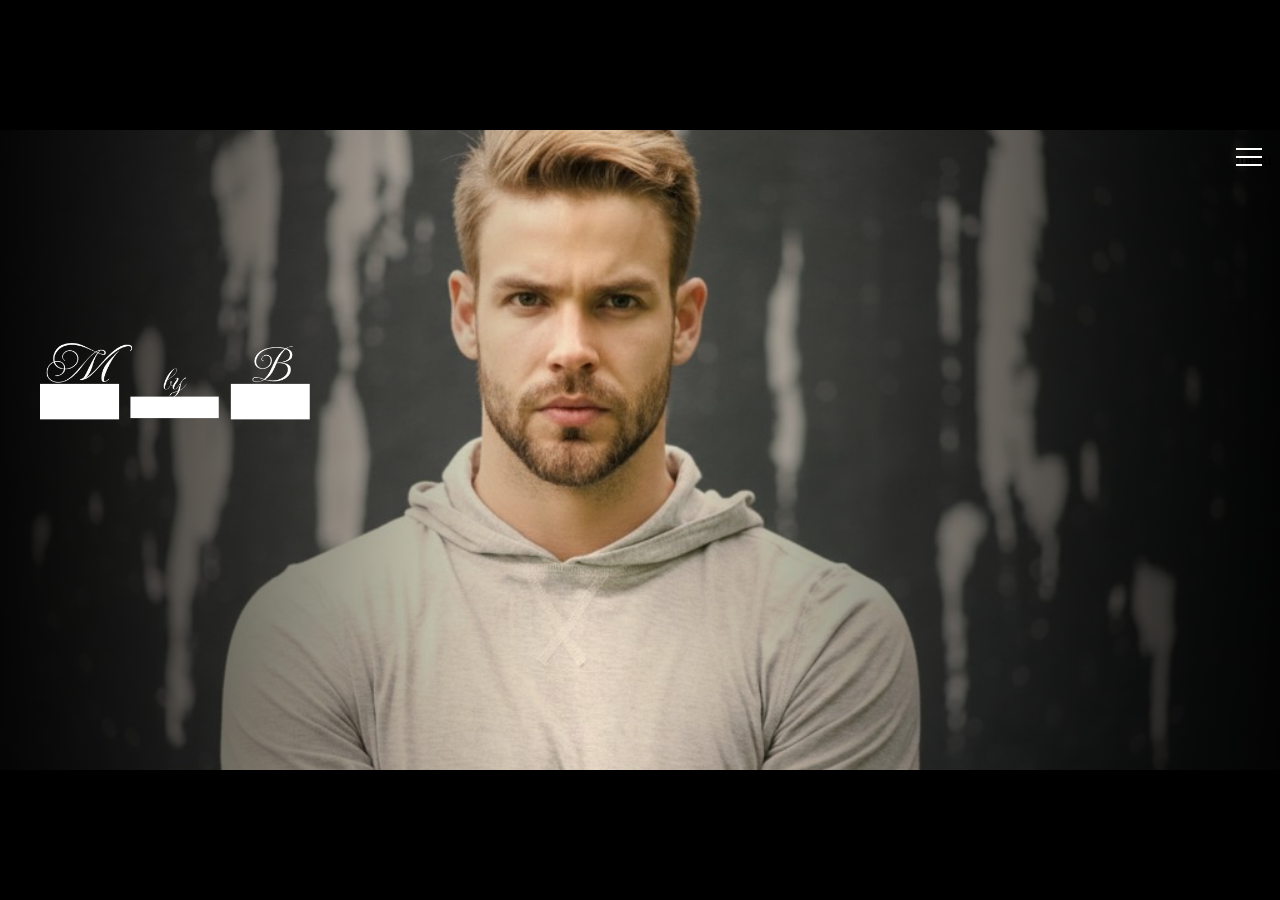
<file: index.html>
<!DOCTYPE html>
<html lang="en">
    <head>
        <meta charset="UTF-8">
        <meta name="viewport" content="width=device-width, initial-scale=1.0">
        <link href="https://cdn.jsdelivr.net/npm/bootstrap@5.3.8/dist/css/bootstrap.min.css" rel="stylesheet" integrity="sha384-sRIl4kxILFvY47J16cr9ZwB07vP4J8+LH7qKQnuqkuIAvNWLzeN8tE5YBujZqJLB" crossorigin="anonymous">
        <script src="https://cdn.jsdelivr.net/npm/bootstrap@5.3.8/dist/js/bootstrap.bundle.min.js" integrity="sha384-FKyoEForCGlyvwx9Hj09JcYn3nv7wiPVlz7YYwJrWVcXK/BmnVDxM+D2scQbITxI" crossorigin="anonymous"></script>
        <script src="script.js" defer></script>
        <link href="index.css" rel="stylesheet">
        <title>My Webpage</title>
    </head>
    <body class="page-one">
        <main class="page-one-stage">
            <div class="page-one-canvas">
                <img class="page-one-bg" src="photo1.png" alt="Background portrait">
                <div class="page-one-overlay"></div>

                <img class="page-one-logo" src="photo2.png" alt="MB by B logo">

                <button
                    class="page-one-toggle"
                    type="button"
                    data-bs-toggle="collapse"
                    data-bs-target="#pageOneMenu"
                    aria-expanded="false"
                    aria-controls="pageOneMenu"
                >
                    <span>menu</span>
                    <span></span>
                    <span></span>
                </button>

                <nav class="collapse page-one-menu" id="pageOneMenu">
                    <div class="page-one-menu-shape"></div>
                    <a class="page-one-menu-item" href="index.html"><span class="page-one-item-line"></span>Home</a>
                    <a class="page-one-menu-item" href="2.html"><span class="page-one-item-line"></span>Name</a>
                    <a class="page-one-menu-item" href="3.html"><span class="page-one-item-line"></span>Who am i</a>
                    <a class="page-one-menu-item" href="4.html"><span class="page-one-item-line"></span>About me</a>
                    <a class="page-one-menu-item" href="5.html"><span class="page-one-item-line"></span>Contacts</a>
                </nav>
            </div>
        </main>
    </body>
</html>
</file>
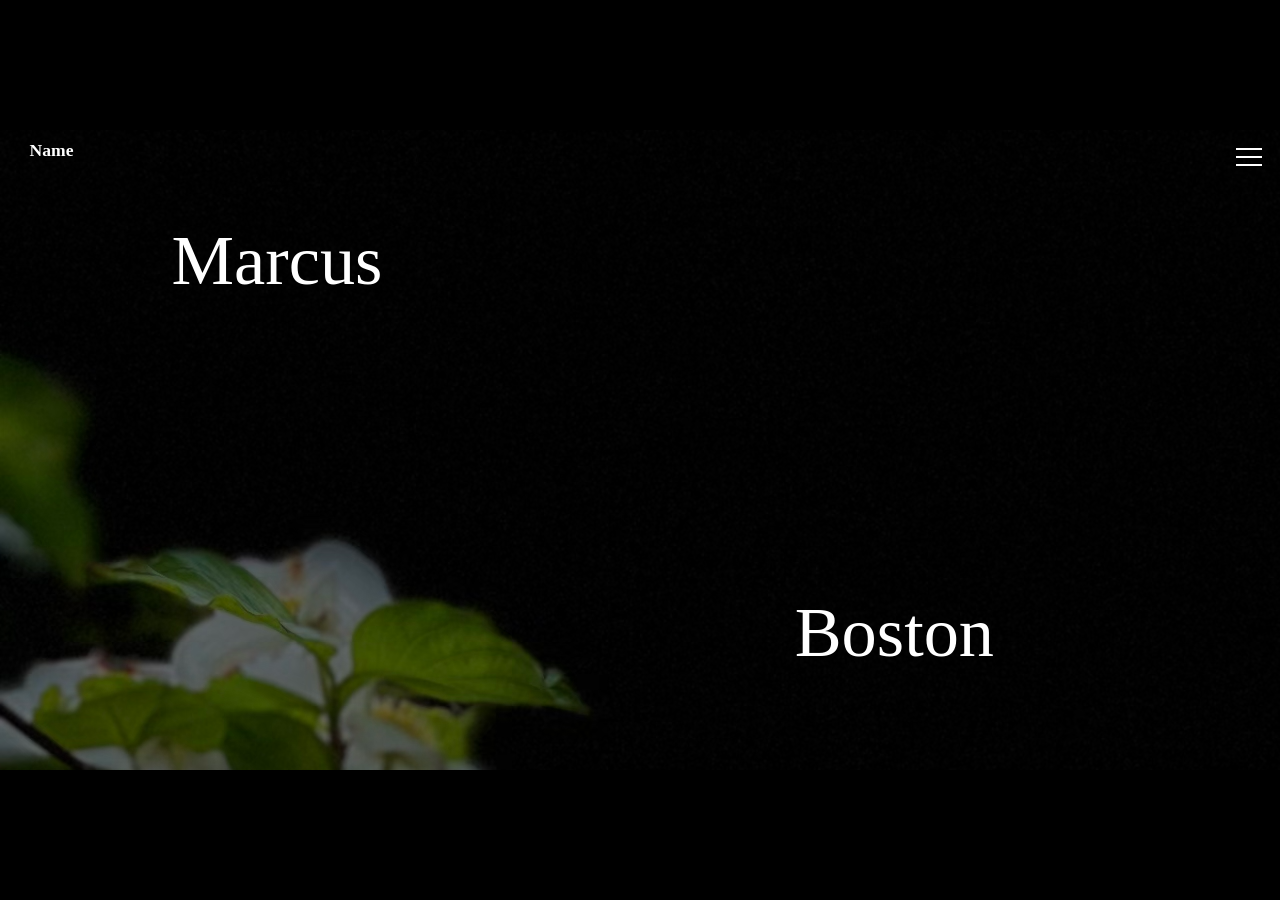
<file: 2.html>
<!DOCTYPE html>
<html lang="en">
    <head>
        <meta charset="UTF-8">
        <meta name="viewport" content="width=device-width, initial-scale=1.0">
        <link href="https://cdn.jsdelivr.net/npm/bootstrap@5.3.8/dist/css/bootstrap.min.css" rel="stylesheet" integrity="sha384-sRIl4kxILFvY47J16cr9ZwB07vP4J8+LH7qKQnuqkuIAvNWLzeN8tE5YBujZqJLB" crossorigin="anonymous">
        <script src="https://cdn.jsdelivr.net/npm/bootstrap@5.3.8/dist/js/bootstrap.bundle.min.js" integrity="sha384-FKyoEForCGlyvwx9Hj09JcYn3nv7wiPVlz7YYwJrWVcXK/BmnVDxM+D2scQbITxI" crossorigin="anonymous"></script>
        <script src="script.js" defer></script>
        <link href="page2.css" rel="stylesheet">
        <title>Page 2</title>
    </head>
    <body class="page-two">
        <div class="page-two-wrap">
            <p class="page-two-name-small">Name</p>
            <h1 class="page-two-marcus">Marcus</h1>
            <h2 class="page-two-boston">Boston</h2>
            <img class="page-one-bg" src="white_buds_on_tree.png" alt="Background portrait">
            <button
                class="page-one-toggle"
                type="button"
                data-bs-toggle="collapse"
                data-bs-target="#pageTwoMenu"
                aria-expanded="false"
                aria-controls="pageTwoMenu" 
            >
                <span>menu</span>
                <span></span>
                <span></span>
            </button>

            <nav class="collapse page-one-menu page-two-menu" id="pageTwoMenu">
                <div class="page-one-menu-shape"></div>
                <a class="page-one-menu-item" href="index.html"><span class="page-one-item-line"></span>Home</a>
                <a class="page-one-menu-item" href="2.html"><span class="page-one-item-line"></span>Name</a>
                <a class="page-one-menu-item" href="3.html"><span class="page-one-item-line"></span>Who am i</a>
                <a class="page-one-menu-item" href="4.html"><span class="page-one-item-line"></span>About me</a>
                <a class="page-one-menu-item" href="5.html"><span class="page-one-item-line"></span>Contacts</a>
            </nav>
        </div>
    </body>
</html>
</file>
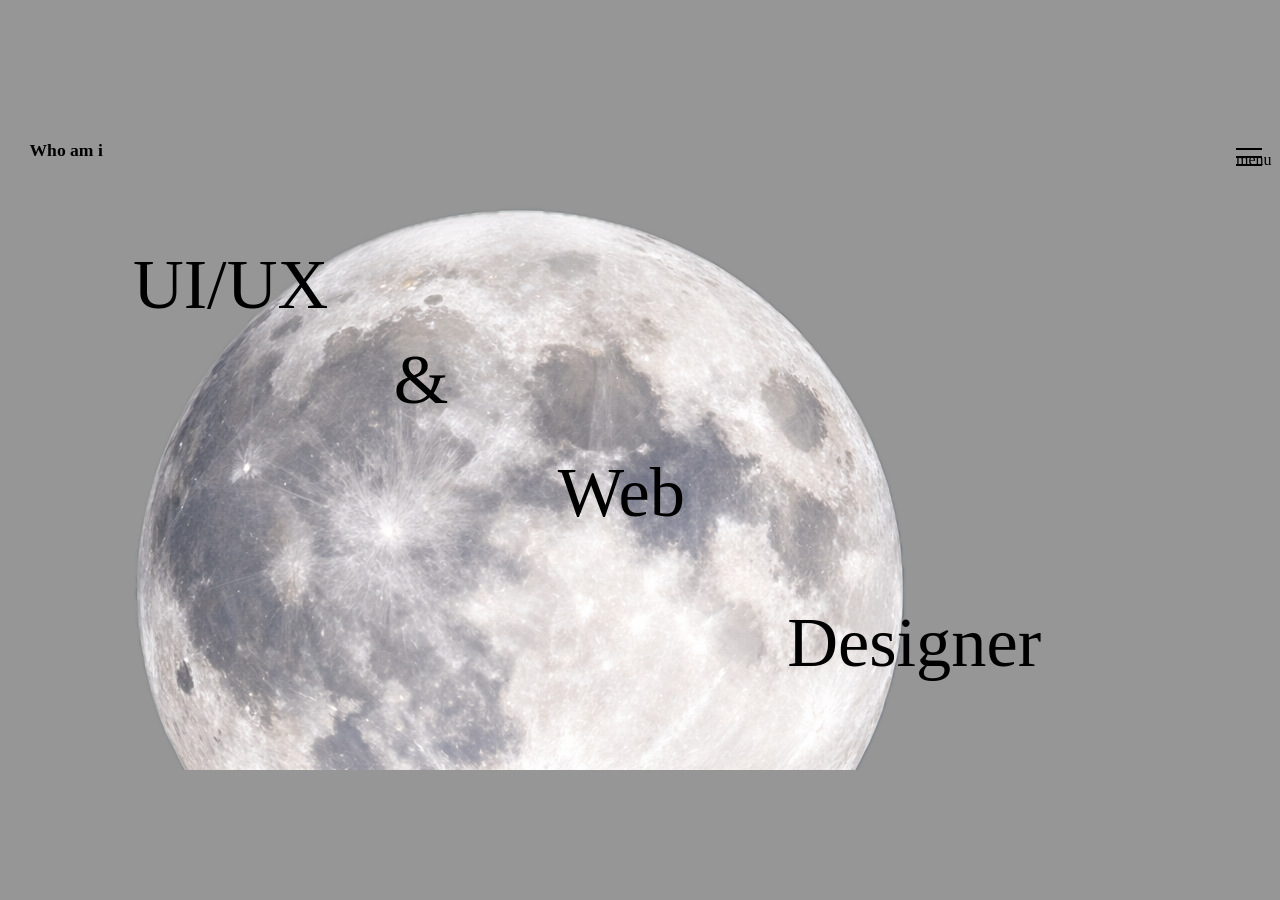
<file: 3.html>
<!DOCTYPE html>
<html lang="en">
    <head>
        <meta charset="UTF-8">
        <meta name="viewport" content="width=device-width, initial-scale=1.0">
        <link href="https://cdn.jsdelivr.net/npm/bootstrap@5.3.8/dist/css/bootstrap.min.css" rel="stylesheet" integrity="sha384-sRIl4kxILFvY47J16cr9ZwB07vP4J8+LH7qKQnuqkuIAvNWLzeN8tE5YBujZqJLB" crossorigin="anonymous">
        <script src="https://cdn.jsdelivr.net/npm/bootstrap@5.3.8/dist/js/bootstrap.bundle.min.js" integrity="sha384-FKyoEForCGlyvwx9Hj09JcYn3nv7wiPVlz7YYwJrWVcXK/BmnVDxM+D2scQbITxI" crossorigin="anonymous"></script>
        <script src="script.js" defer></script>
        <link href="page3.css" rel="stylesheet">
        <title>Page 3</title>
    </head>
    <body class="page-three">
        <div class="page-three-wrap">
            <p class="page-three-title">Who am i</p>
            <h1 class="page-three-uiux">UI/UX</h1>
            <h2 class="page-three-and">&amp;</h2>
            <h2 class="page-three-web">Web</h2>
            <h2 class="page-three-designer">Designer</h2>
            <img class="page-one-bg" src="IMG_1750.png" alt="Background portrait">
            <button
                class="page-one-toggle"
                type="button"
                data-bs-toggle="collapse"
                data-bs-target="#pageThreeMenu"
                aria-expanded="false"
                aria-controls="pageThreeMenu"
            >
                <span>menu</span>
                <span></span>
                <span></span>
            </button>

            <nav class="collapse page-one-menu page-three-menu" id="pageThreeMenu">
                <div class="page-one-menu-shape"></div>
                <a class="page-one-menu-item" href="index.html"><span class="page-one-item-line"></span>Home</a>
                <a class="page-one-menu-item" href="2.html"><span class="page-one-item-line"></span>Name</a>
                <a class="page-one-menu-item" href="3.html"><span class="page-one-item-line"></span>Who am i</a>
                <a class="page-one-menu-item" href="4.html"><span class="page-one-item-line"></span>About me</a>
                <a class="page-one-menu-item" href="5.html"><span class="page-one-item-line"></span>Contacts</a>
            </nav>
        </div>
    </body>
</html>
</file>
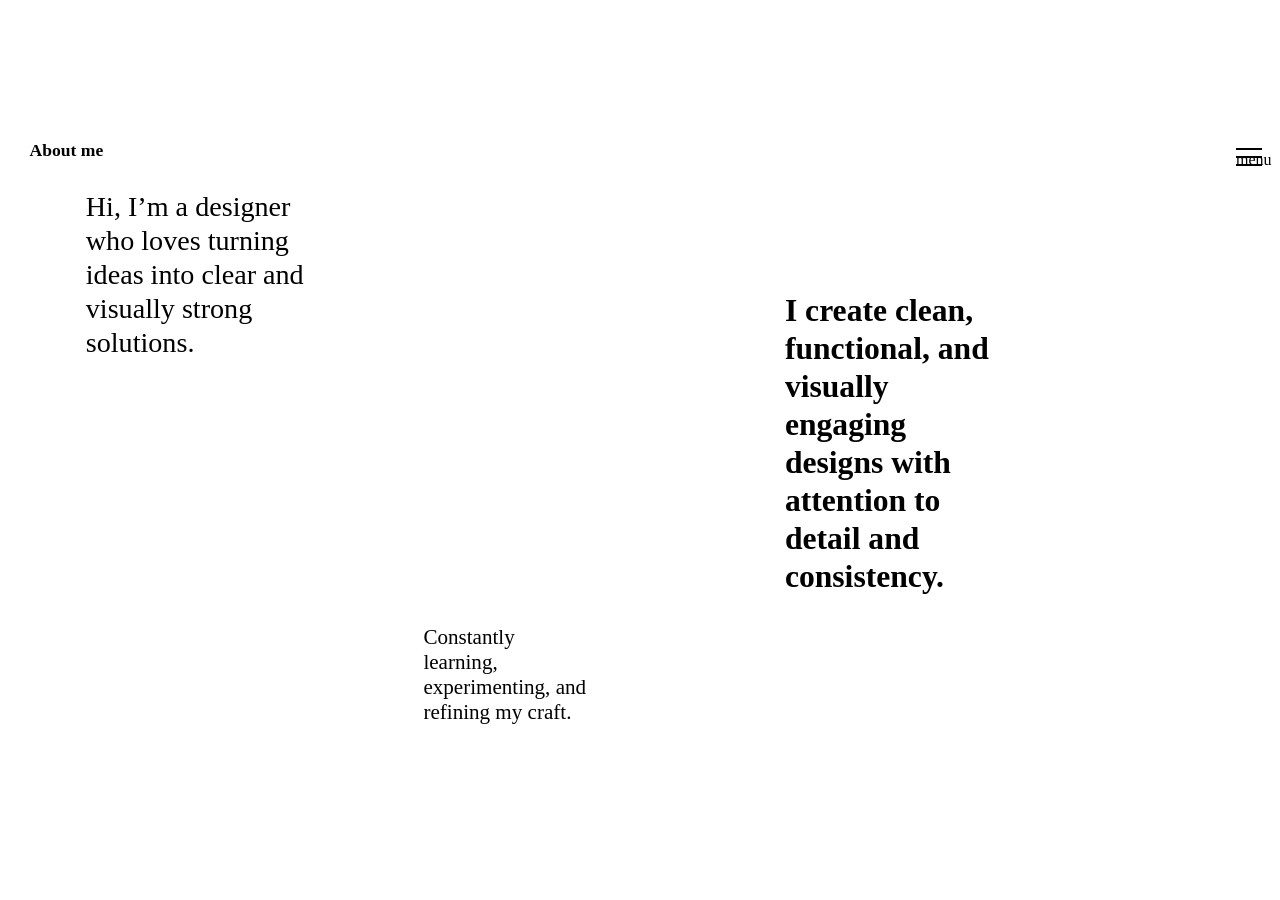
<file: 4.html>
<!DOCTYPE html>
<html lang="en">
    <head>
        <meta charset="UTF-8">
        <meta name="viewport" content="width=device-width, initial-scale=1.0">
        <link href="https://cdn.jsdelivr.net/npm/bootstrap@5.3.8/dist/css/bootstrap.min.css" rel="stylesheet" integrity="sha384-sRIl4kxILFvY47J16cr9ZwB07vP4J8+LH7qKQnuqkuIAvNWLzeN8tE5YBujZqJLB" crossorigin="anonymous">
        <script src="https://cdn.jsdelivr.net/npm/bootstrap@5.3.8/dist/js/bootstrap.bundle.min.js" integrity="sha384-FKyoEForCGlyvwx9Hj09JcYn3nv7wiPVlz7YYwJrWVcXK/BmnVDxM+D2scQbITxI" crossorigin="anonymous"></script>
        <script src="script.js" defer></script>
        <link href="page4.css" rel="stylesheet">
        <title>Page 4</title>
    </head>
    <body class="page-four">
        <div class="page-four-wrap">
            <p class="page-four-title">About me</p>

            <p class="page-four-left">
                Hi, I’m a designer<br>
                who loves turning<br>
                ideas into clear and<br>
                visually strong<br>
                solutions.
            </p>

            <p class="page-four-right">
                I create clean,<br>
                functional, and<br>
                visually<br>
                engaging<br>
                designs with<br>
                attention to<br>
                detail and<br>
                consistency.
            </p>

            <p class="page-four-bottom">
                Constantly<br>
                learning,<br>
                experimenting, and<br>
                refining my craft.
            </p>

            <button
                class="page-one-toggle"
                type="button"
                data-bs-toggle="collapse"
                data-bs-target="#pageFourMenu"
                aria-expanded="false"
                aria-controls="pageFourMenu"
            >
                <span>menu</span>
                <span></span>
                <span></span>
            </button>

            <nav class="collapse page-one-menu page-four-menu" id="pageFourMenu">
                <div class="page-one-menu-shape"></div>
                <a class="page-one-menu-item" href="index.html"><span class="page-one-item-line"></span>Home</a>
                <a class="page-one-menu-item" href="2.html"><span class="page-one-item-line"></span>Name</a>
                <a class="page-one-menu-item" href="3.html"><span class="page-one-item-line"></span>Who am i</a>
                <a class="page-one-menu-item" href="4.html"><span class="page-one-item-line"></span>About me</a>
                <a class="page-one-menu-item" href="5.html"><span class="page-one-item-line"></span>Contacts</a>
            </nav>
        </div>
    </body>
</html>
</file>
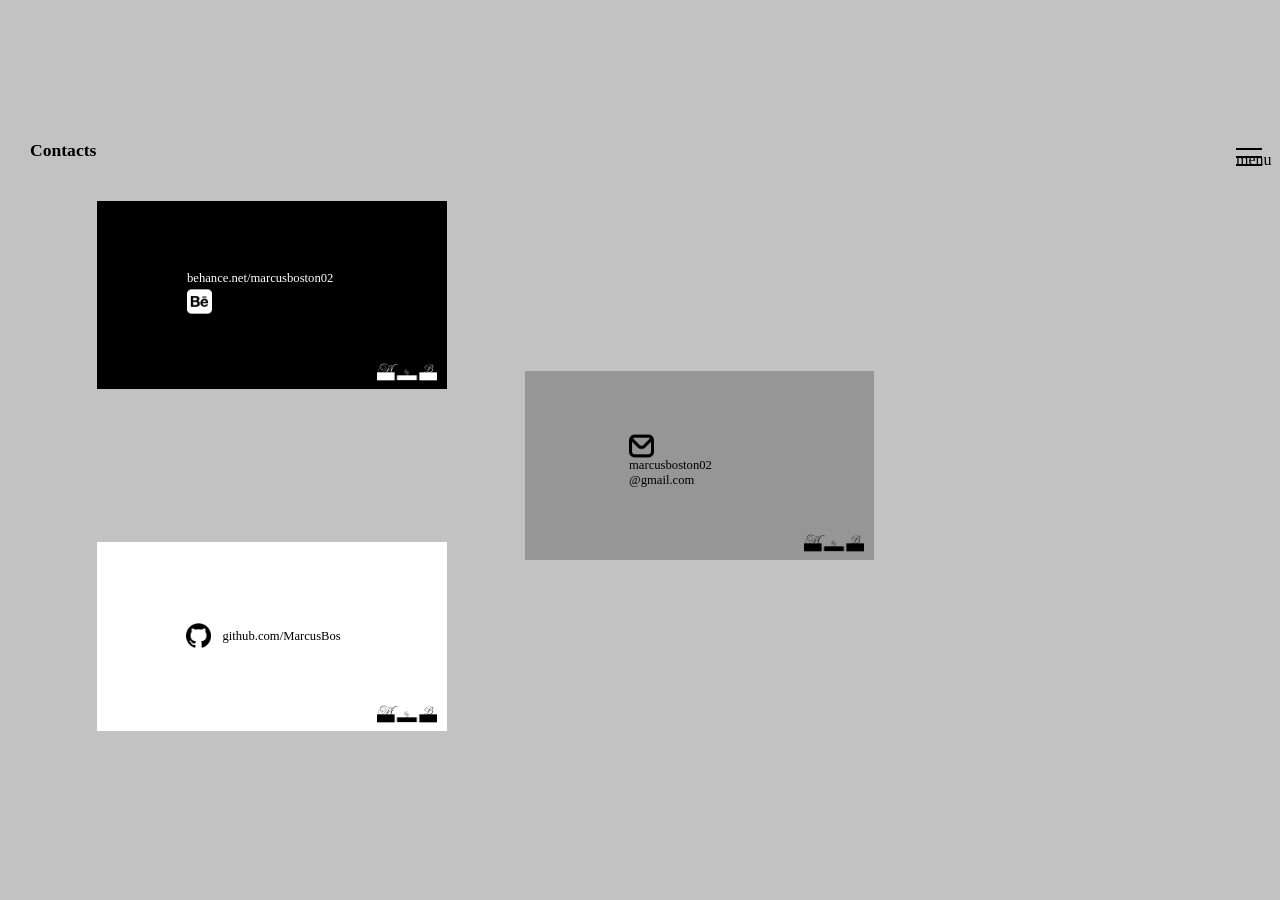
<file: 5.html>
<!DOCTYPE html>
<html lang="en">
    <head>
        <meta charset="UTF-8">
        <meta name="viewport" content="width=device-width, initial-scale=1.0">
        <link href="https://cdn.jsdelivr.net/npm/bootstrap@5.3.8/dist/css/bootstrap.min.css" rel="stylesheet" integrity="sha384-sRIl4kxILFvY47J16cr9ZwB07vP4J8+LH7qKQnuqkuIAvNWLzeN8tE5YBujZqJLB" crossorigin="anonymous">
        <script src="https://cdn.jsdelivr.net/npm/bootstrap@5.3.8/dist/js/bootstrap.bundle.min.js" integrity="sha384-FKyoEForCGlyvwx9Hj09JcYn3nv7wiPVlz7YYwJrWVcXK/BmnVDxM+D2scQbITxI" crossorigin="anonymous"></script>
        <script src="script.js" defer></script>
        <link href="page5.css" rel="stylesheet">
        <title>Contacts</title>
    </head>
    <body class="page-five">
        <main class="page-five-stage">
            <div class="page-five-wrap">
                <h1 class="page-five-title">Contacts</h1>
                <div class="page-five-card page-five-card-behance">
                    <img class="page-five-card-frame32" src="frame-32.png" alt="Frame 32">
                    <a class="page-five-text page-five-text-behance" href="https://www.behance.net/marcusboston02">behance.net/marcusboston02</a>
                    <img class="page-five-icon page-five-icon-behance" src="capa-1.png" alt="Behance icon">
                </div>
                <div class="page-five-card page-five-card-email">
                    <img class="page-five-card-frame29" src="frame-29.png" alt="Frame 29">
                </div>
                <div class="page-five-card page-five-card-github">
                    <img class="page-five-card-frame29" src="frame-29.png" alt="Frame 29">
                    <a class="page-five-text page-five-text-github" href="https://github.com/MarcusBos" target="_blank" rel="noopener noreferrer">github.com/MarcusBos</a>
                    <img class="page-five-icon page-five-icon-github" src="capa-12.png" alt="GitHub icon">
                </div>
                <img class="page-five-icon page-five-icon-mail" src="bold.png" alt="Email icon">

                <a class="page-five-text page-five-text-email" href="https://mail.google.com/mail/?view=cm&fs=1&to=marcusboston02@gmail.com" target="_blank" rel="noopener noreferrer">marcusboston02<br>@gmail.com</a>

                <img class="page-five-mark page-five-mark-top" src="frame-32.png" alt="MB by B mark">
                <img class="page-five-mark page-five-mark-middle" src="frame-29.png" alt="MB by B mark">
                <img class="page-five-mark page-five-mark-bottom" src="frame-29.png" alt="MB by B mark">

                <button
                    class="page-one-toggle"
                    type="button"
                    data-bs-toggle="collapse"
                    data-bs-target="#pageFiveMenu"
                    aria-expanded="false"
                    aria-controls="pageFiveMenu"
                >
                    <span>menu</span>
                    <span></span>
                    <span></span>
                </button>

                <nav class="collapse page-one-menu page-five-menu" id="pageFiveMenu">
                    <div class="page-one-menu-shape"></div>
                    <a class="page-one-menu-item" href="index.html"><span class="page-one-item-line"></span>Home</a>
                    <a class="page-one-menu-item" href="2.html"><span class="page-one-item-line"></span>Name</a>
                    <a class="page-one-menu-item" href="3.html"><span class="page-one-item-line"></span>Who am i</a>
                    <a class="page-one-menu-item" href="4.html"><span class="page-one-item-line"></span>About me</a>
                    <a class="page-one-menu-item" href="5.html"><span class="page-one-item-line"></span>Contacts</a>
                </nav>
            </div>
        </main>
    </body>
</html>
</file>
<file: index.css>
:root {
    --white: #ffffff;
    --black: #000000;
    --menu-w: 186px;
    --menu-h: 532px;
    --menu-shape-w: 132px;
    --menu-shape-h: 500px;
    --menu-top: 25px;
    --menu-right: 2px;
    --menu-item-size: 20px;
    --menu-item-line-w: 44px;
    --menu-item-line-h: 1px;
    --frame-ratio: 1280 / 640;
}

* {
    box-sizing: border-box;
}

body {
    margin: 0;
    font-family: Georgia, "Times New Roman", serif;
}

.page-one {
    --menu-color: var(--white);
    min-height: 100vh;
    display: flex;
    flex-wrap: wrap;
    justify-content: center;
    align-items: center;
    background: var(--black);
}

.page-one-stage {
    width: 100%;
    min-height: 100vh;
    display: flex;
    flex-wrap: wrap;
    justify-content: center;
    align-items: center;
    overflow: hidden;
}

.page-one-canvas {
    position: relative;
    width: min(100%, calc(100vh * 2));
    aspect-ratio: var(--frame-ratio);
    background: var(--black);
    overflow: hidden;
}

.page-one-bg {
    position: absolute;
    inset: 0;
    width: 100%;
    height: 100%;
    object-fit: cover;
    object-position: center;
    display: block;
}

.page-one-overlay {
    position: absolute;
    inset: 0;
    background: linear-gradient(270.1deg, rgba(0, 0, 0, 0.9) 0.1%, rgba(0, 0, 0, 0) 54.95%, rgba(0, 0, 0, 0.9) 99.92%);
}

.page-one-logo {
    position: absolute;
    left: 40px;
    top: 190px;
    width: 270px;
    z-index: 2;
}

.page-one-toggle {
    position: absolute;
    right: 18px;
    top: 14px;
    width: 26px;
    height: 26px;
    border: 0;
    background: transparent;
    padding: 0;
    cursor: pointer;
    z-index: 4;
}

.page-one-toggle span {
    position: absolute;
    left: 0;
    width: 26px;
    height: 2px;
    background: var(--menu-color);
    transition: transform 0.2s ease, opacity 0.2s ease, top 0.2s ease;
}

.page-one-toggle span:nth-child(1) {
    top: 4px;
}

.page-one-toggle span:nth-child(2) {
    top: 12px;
}

.page-one-toggle span:nth-child(3) {
    top: 20px;
}

.page-one-toggle[aria-expanded="true"] span:nth-child(1) {
    top: 12px;
    transform: rotate(45deg);
}

.page-one-toggle[aria-expanded="true"] span:nth-child(2) {
    opacity: 0;
}

.page-one-toggle[aria-expanded="true"] span:nth-child(3) {
    top: 12px;
    transform: rotate(-45deg);
}

.page-one-menu {
    position: absolute;
    right: var(--menu-right);
    top: var(--menu-top);
    width: var(--menu-w);
    height: var(--menu-h);
    z-index: 3;
    padding-top: 90px;
    padding-bottom: 8px;
    display: flex;
    flex-wrap: wrap;
    flex-direction: column;
    justify-content: space-between;
}

.page-one-menu-shape {
    position: absolute;
    left: 0;
    top: 0;
    width: var(--menu-shape-w);
    height: var(--menu-shape-h);
    border-left: 1px solid var(--menu-color);
    border-top: 1px solid var(--menu-color);
}

.page-one-menu-item {
    position: relative;
    display: flex;
    flex-wrap: wrap;
    align-items: center;
    gap: 12px;
    color: var(--menu-color);
    text-decoration: none;
    font-size: var(--menu-item-size);
    line-height: 1.3;
    white-space: nowrap;
}

.page-one-item-line {
    width: var(--menu-item-line-w);
    height: var(--menu-item-line-h);
    background: var(--menu-color);
}

.page-one-menu-item:hover,
.page-one-menu-item:focus {
    text-decoration: underline;
}

.page-one-menu .page-one-menu-item:last-child {
    transform: translateY(-10px);
}

.page-one .page-one-menu {
    top: 25px;
}

@media (max-width: 992px) {
    .page-one-canvas {
        width: 100%;
        min-height: 100vh;
        aspect-ratio: auto;
    }

    .page-one-logo {
        left: 24px;
        top: 170px;
        width: 230px;
    }

    .page-one-toggle {
        right: 10px;
        top: 10px;
    }

    .page-one-menu {
        right: 0;
        top: 8px;
        transform: scale(0.82);
        transform-origin: top right;
    }
}

@media (max-width: 640px) {
    .page-one-canvas {
        width: 100%;
    }

    .page-one-logo {
        left: 10px;
        top: 150px;
        width: 180px;
    }

    .page-one-toggle {
        right: 6px;
        top: 8px;
    }

    .page-one-menu {
        right: -6px;
        top: 6px;
        transform: scale(0.6);
    }
}

@media (max-width: 768px) {
    .page-one,
    .page-one-stage {
        min-height: 100dvh;
    }

    .page-one-canvas {
        width: 100%;
        height: auto;
        min-height: 100vh;
        aspect-ratio: auto;
    }

    .page-one-logo {
        left: 11px;
        top: 437px;
        width: min(48vw, 220px);
        transform: none;
    }

    .page-one-toggle {
        right: 10px;
        top: 10px;
    }

    .page-one-menu {
        right: -2px;
        top: 8px;
        transform: scale(0.72);
        transform-origin: top right;
    }

    .page-one-menu-shape {
        left: -10px;
    }

    .page-one-menu-item {
        margin-left: -10px;
    }

    .page-one-bg,
    .page-one-overlay {
        height: 100%;
    }
}

@media (max-width: 480px) {
    .page-one-logo {
        left: 4px;
        top: 453px;
        width: min(50vw, 180px);
        transform: none;
    }

    .page-one-menu {
        transform: scale(0.62);
        right: -8px;
    }

    .page-one-menu-shape {
        left: -12px;
    }

    .page-one-menu-item {
        margin-left: -12px;
    }
}

@media (min-width: 769px) and (max-width: 1024px) {
    .page-one-stage,
    .page-one-canvas {
        width: 100%;
        min-height: 100vh;
    }

    .page-one-logo {
        left: 20px;
        top: 220px;
        width: min(30vw, 240px);
    }

    .page-one-menu {
        transform: scale(0.78);
        transform-origin: top right;
    }
}
</file>
<file: page2.css>
:root {
    --white: #ffffff;
    --black: #000000;
    --menu-w: 186px;
    --menu-h: 532px;
    --menu-shape-w: 132px;
    --menu-shape-h: 500px;
    --menu-top: 25px;
    --menu-right: 2px;
    --menu-item-size: 20px;
    --menu-item-line-w: 44px;
    --menu-item-line-h: 1px;
    --frame-ratio: 1280 / 640;
}

* {
    box-sizing: border-box;
}

body {
    margin: 0;
    font-family: Georgia, "Times New Roman", serif;
}

.page-two {
    --menu-color: var(--white);
    min-height: 100vh;
    display: flex;
    flex-wrap: wrap;
    justify-content: center;
    align-items: center;
    background: var(--black);
    color: var(--white);
}

.page-two-wrap {
    position: relative;
    width: min(100%, calc(100vh * 2));
    aspect-ratio: var(--frame-ratio);
    overflow: hidden;
    background: var(--black);
}

.page-one-toggle {
    position: absolute;
    right: 18px;
    top: 14px;
    width: 26px;
    height: 26px;
    border: 0;
    background: transparent;
    padding: 0;
    cursor: pointer;
    z-index: 4;
}

.page-one-toggle span {
    position: absolute;
    left: 0;
    width: 26px;
    height: 2px;
    background: var(--menu-color);
    transition: transform 0.2s ease, opacity 0.2s ease, top 0.2s ease;
}

.page-one-toggle span:nth-child(1) {
    top: 4px;
}

.page-one-toggle span:nth-child(2) {
    top: 12px;
}

.page-one-toggle span:nth-child(3) {
    top: 20px;
}

.page-one-toggle[aria-expanded="true"] span:nth-child(1) {
    top: 12px;
    transform: rotate(45deg);
}

.page-one-toggle[aria-expanded="true"] span:nth-child(2) {
    opacity: 0;
}

.page-one-toggle[aria-expanded="true"] span:nth-child(3) {
    top: 12px;
    transform: rotate(-45deg);
}

.page-one-menu {
    position: absolute;
    right: var(--menu-right);
    top: var(--menu-top);
    width: var(--menu-w);
    height: var(--menu-h);
    z-index: 3;
    padding-top: 90px;
    padding-bottom: 8px;
    display: flex;
    flex-wrap: wrap;
    flex-direction: column;
    justify-content: space-between;
}

.page-one-menu-shape {
    position: absolute;
    left: 0;
    top: 0;
    width: var(--menu-shape-w);
    height: var(--menu-shape-h);
    border-left: 1px solid var(--menu-color);
    border-top: 1px solid var(--menu-color);
}

.page-one-menu-item {
    position: relative;
    display: flex;
    flex-wrap: wrap;
    align-items: center;
    gap: 12px;
    color: var(--menu-color);
    text-decoration: none;
    font-size: var(--menu-item-size);
    line-height: 1.3;
    white-space: nowrap;
}

.page-one-item-line {
    width: var(--menu-item-line-w);
    height: var(--menu-item-line-h);
    background: var(--menu-color);
}

.page-one-menu-item:hover,
.page-one-menu-item:focus {
    text-decoration: underline;
}

.page-one-menu .page-one-menu-item:last-child {
    transform: translateY(-10px);
}

.page-two .page-one-menu {
    top: 25px;
}

.page-two-name-small {
    position: absolute;
    left: 29.54px;
    top: 9.85px;
    margin: 0;
    font-size: 17.5824px;
    font-weight: 700;
    line-height: 21px;
}

.page-two-marcus {
    position: absolute;
    left: 171.6px;
    top: 87.91px;
    margin: 0;
    font-size: 70.3297px;
    line-height: 84px;
}

.page-two-boston {
    position: absolute;
    left: 794.73px;
    top: 459.96px;
    margin: 0;
    font-size: 70.3297px;
    line-height: 84px;
}

@media (max-width: 992px) {
    .page-one-toggle {
        right: 10px;
        top: 10px;
    }

    .page-one-menu {
        right: 0;
        top: 8px;
        transform: scale(0.82);
        transform-origin: top right;
    }

    .page-two-wrap {
        width: 100%;
        min-height: 100vh;
        aspect-ratio: auto;
    }

    .page-two-name-small {
        left: 20px;
        top: 16px;
        font-size: 22px;
        line-height: 1.2;
    }

    .page-two-marcus {
        left: 56px;
        top: 110px;
        font-size: 74px;
    }

    .page-two-boston {
        left: auto;
        right: 56px;
        top: auto;
        bottom: 54px;
        font-size: 74px;
    }
}

@media (max-width: 640px) {
    .page-one-toggle {
        right: 6px;
        top: 8px;
    }

    .page-one-menu {
        right: -6px;
        top: 6px;
        transform: scale(0.6);
    }

    .page-two-name-small {
        left: 12px;
        top: 10px;
        font-size: 18px;
    }

    .page-two-marcus {
        left: 22px;
        top: 88px;
        font-size: 58px;
    }

    .page-two-boston {
        right: 16px;
        bottom: 28px;
        font-size: 58px;
    }
}

@media (max-width: 768px) {
    .page-two-wrap {
        width: 100%;
        min-height: 100vh;
        aspect-ratio: auto;
        padding: 86px 18px 28px;
        display: flex;
        flex-wrap: wrap;
        flex-direction: column;
        justify-content: center;
        gap: 8px;
    }

    .page-two-name-small,
    .page-two-marcus,
    .page-two-boston {
        position: static;
        margin: 0;
    }

    .page-two-name-small {
        position: absolute;
        top: 10px;
        left: 14px;
        z-index: 4;
        font-size: clamp(16px, 4.2vw, 22px);
        line-height: 1.2;
    }

    .page-two-marcus,
    .page-two-boston {
        font-size: clamp(44px, 12vw, 72px);
        line-height: 1.05;
    }

    .page-two-marcus {
        margin-top: -50px;
    }

    .page-two-boston {
        align-self: flex-end;
        margin-top: 100px;
        margin-right: clamp(136px, 10vw, 164px);
    }

    .page-one-toggle {
        right: 10px;
        top: 10px;
    }

    .page-one-menu {
        right: -2px;
        top: 8px;
        transform: scale(0.72);
        transform-origin: top right;
    }

    .page-one-menu-shape {
        left: -10px;
    }

    .page-one-menu-item {
        margin-left: -10px;
    }
}

@media (max-width: 480px) {
    .page-two-wrap {
        padding: 82px 14px 22px;
    }

    .page-two-marcus,
    .page-two-boston {
        font-size: clamp(36px, 11.6vw, 56px);
    }

    .page-one-menu {
        transform: scale(0.62);
        right: -8px;
    }

    .page-one-menu-shape {
        left: -12px;
    }

    .page-one-menu-item {
        margin-left: -12px;
    }
}

@media (max-height: 500px) and (orientation: landscape) {
    .page-two {
        align-items: flex-start;
        overflow-y: auto;
        overflow-x: hidden;
    }

    .page-two-wrap {
        width: 100%;
        min-height: 560px;
        height: 560px;
        aspect-ratio: auto;
    }

    .page-one-menu {
        right: 2px;
        top: 25px;
        transform: scale(0.72);
        transform-origin: top right;
    }

    .page-one-menu-shape {
        left: 0;
    }

    .page-one-menu-item {
        margin-left: 0;
    }
}

@media (min-width: 769px) and (max-width: 1024px) {
    .page-two-wrap {
        width: 100%;
        min-height: 100vh;
        aspect-ratio: auto;
    }

    .page-two-marcus,
    .page-two-boston {
        font-size: clamp(58px, 7vw, 72px);
    }
}
</file>
<file: page3.css>
:root {
    --white: #ffffff;
    --black: #000000;
    --gray-bg: #969696;
    --menu-w: 186px;
    --menu-h: 532px;
    --menu-shape-w: 132px;
    --menu-shape-h: 500px;
    --menu-top: 25px;
    --menu-right: 2px;
    --menu-item-size: 20px;
    --menu-item-line-w: 44px;
    --menu-item-line-h: 1px;
    --frame-ratio: 1280 / 640;
}

* {
    box-sizing: border-box;
}

body {
    margin: 0;
    font-family: Georgia, "Times New Roman", serif;
}

.page-three {
    --menu-color: var(--black);
    min-height: 100vh;
    display: flex;
    flex-wrap: wrap;
    justify-content: center;
    align-items: center;
    background: var(--gray-bg);
    color: var(--black);
}

.page-three-wrap {
    position: relative;
    width: min(100%, calc(100vh * 2));
    aspect-ratio: var(--frame-ratio);
    overflow: hidden;
    background: var(--gray-bg);
}

.page-one-toggle {
    position: absolute;
    right: 18px;
    top: 14px;
    width: 26px;
    height: 26px;
    border: 0;
    background: transparent;
    padding: 0;
    cursor: pointer;
    z-index: 4;
}

.page-one-toggle span {
    position: absolute;
    left: 0;
    width: 26px;
    height: 2px;
    background: var(--menu-color);
    transition: transform 0.2s ease, opacity 0.2s ease, top 0.2s ease;
}

.page-one-toggle span:nth-child(1) {
    top: 4px;
}

.page-one-toggle span:nth-child(2) {
    top: 12px;
}

.page-one-toggle span:nth-child(3) {
    top: 20px;
}

.page-one-toggle[aria-expanded="true"] span:nth-child(1) {
    top: 12px;
    transform: rotate(45deg);
}

.page-one-toggle[aria-expanded="true"] span:nth-child(2) {
    opacity: 0;
}

.page-one-toggle[aria-expanded="true"] span:nth-child(3) {
    top: 12px;
    transform: rotate(-45deg);
}

.page-one-menu {
    position: absolute;
    right: var(--menu-right);
    top: var(--menu-top);
    width: var(--menu-w);
    height: var(--menu-h);
    z-index: 3;
    padding-top: 90px;
    padding-bottom: 8px;
    display: flex;
    flex-wrap: wrap;
    flex-direction: column;
    justify-content: space-between;
}

.page-one-menu-shape {
    position: absolute;
    left: 0;
    top: 0;
    width: var(--menu-shape-w);
    height: var(--menu-shape-h);
    border-left: 1px solid var(--menu-color);
    border-top: 1px solid var(--menu-color);
}

.page-one-menu-item {
    position: relative;
    display: flex;
    flex-wrap: wrap;
    align-items: center;
    gap: 12px;
    color: var(--menu-color);
    text-decoration: none;
    font-size: var(--menu-item-size);
    line-height: 1.3;
    white-space: nowrap;
}

.page-one-item-line {
    width: var(--menu-item-line-w);
    height: var(--menu-item-line-h);
    background: var(--menu-color);
}

.page-one-menu-item:hover,
.page-one-menu-item:focus {
    text-decoration: underline;
}

.page-one-menu .page-one-menu-item:last-child {
    transform: translateY(-10px);
}

.page-three .page-one-menu {
    top: 25px;
}

.page-three-title {
    position: absolute;
    left: 29.54px;
    top: 9.85px;
    margin: 0;
    font-size: 17.5824px;
    font-weight: 700;
    line-height: 21px;
}

.page-three-uiux {
    position: absolute;
    left: 132.92px;
    top: 111.82px;
    margin: 0;
    font-size: 70.3297px;
    line-height: 84px;
}

.page-three-and {
    position: absolute;
    left: 393.85px;
    top: 207.47px;
    margin: 0;
    font-size: 70.3297px;
    line-height: 84px;
}

.page-three-web {
    position: absolute;
    left: 557.71px;
    top: 320px;
    margin: 0;
    font-size: 70.3297px;
    line-height: 84px;
}

.page-three-designer {
    position: absolute;
    left: 862.24px;
    top: 469.8px;
    margin: 0;
    font-size: 70.3297px;
    line-height: 84px;
    transform: translateX(-75px);
}

@media (max-width: 992px) {
    .page-one-toggle {
        right: 10px;
        top: 10px;
    }

    .page-one-menu {
        right: 0;
        top: 8px;
        transform: scale(0.82);
        transform-origin: top right;
    }

    .page-three-wrap {
        width: 100%;
        min-height: 100vh;
        aspect-ratio: auto;
    }

    .page-three-title {
        left: 20px;
        top: 16px;
        font-size: 22px;
        line-height: 1.2;
    }

    .page-three-uiux {
        left: 54px;
        top: 120px;
        font-size: 74px;
    }

    .page-three-and {
        left: 230px;
        top: 220px;
        font-size: 74px;
    }

    .page-three-web {
        left: 320px;
        top: 310px;
        font-size: 74px;
    }

    .page-three-designer {
        left: auto;
        right: 50px;
        top: auto;
        bottom: 60px;
        font-size: 74px;
    }
}

@media (max-width: 640px) {
    .page-one-toggle {
        right: 6px;
        top: 8px;
    }

    .page-one-menu {
        right: -6px;
        top: 6px;
        transform: scale(0.6);
    }

    .page-three-title {
        left: 12px;
        top: 10px;
        font-size: 18px;
    }

    .page-three-uiux {
        left: 18px;
        top: 94px;
        font-size: 58px;
    }

    .page-three-and {
        left: 132px;
        top: 172px;
        font-size: 58px;
    }

    .page-three-web {
        left: 192px;
        top: 236px;
        font-size: 58px;
    }

    .page-three-designer {
        right: 12px;
        bottom: 32px;
        font-size: 58px;
    }
}

@media (max-width: 768px) {
    .page-three-wrap {
        width: 100%;
        min-height: 100vh;
        aspect-ratio: auto;
        padding: 86px 18px 28px;
        display: flex;
        flex-wrap: wrap;
        flex-direction: column;
        justify-content: center;
        gap: 6px;
    }

    .page-three-title,
    .page-three-uiux,
    .page-three-and,
    .page-three-web,
    .page-three-designer {
        position: static;
        margin: 0;
        transform: none;
    }

    .page-three-title {
        position: absolute;
        top: 10px;
        left: 18px;
        z-index: 4;
        font-size: clamp(16px, 4.2vw, 22px);
        line-height: 1.2;
    }

    .page-three-uiux,
    .page-three-and,
    .page-three-web,
    .page-three-designer {
        font-size: clamp(34px, 11vw, 68px);
        line-height: 1.04;
    }

    .page-three-uiux,
    .page-three-and,
    .page-three-web {
        transform: translateY(20px);
    }

    .page-three-uiux {
        margin-top: -50px;
    }

    .page-three-and {
        font-size: clamp(26px, 8.6vw, 52px);
        margin-top: 20px;
        margin-left: 80px;
    }

    .page-three-web {
        margin-top: 20px;
        margin-left: 80px;
    }

    .page-three-designer {
        align-self: flex-end;
        text-align: right;
        margin-top: 50px;
        margin-right: 140px;
    }

    .page-one-toggle {
        right: 10px;
        top: 10px;
    }

    .page-one-menu {
        right: -2px;
        top: 8px;
        transform: scale(0.72);
        transform-origin: top right;
    }

    .page-one-menu-shape {
        left: -10px;
    }

    .page-one-menu-item {
        margin-left: -10px;
    }
}

@media (max-width: 480px) {
    .page-three-wrap {
        padding: 82px 14px 22px;
    }

    .page-three-uiux,
    .page-three-web,
    .page-three-designer {
        font-size: clamp(30px, 10.4vw, 52px);
    }

    .page-three-and {
        font-size: clamp(22px, 8vw, 40px);
    }

    .page-one-menu {
        transform: scale(0.62);
        right: -8px;
    }

    .page-one-menu-shape {
        left: -12px;
    }

    .page-one-menu-item {
        margin-left: -12px;
    }
}

@media (max-height: 500px) and (orientation: landscape) {
    .page-three {
        align-items: flex-start;
        overflow-y: auto;
        overflow-x: hidden;
    }

    .page-three-wrap {
        width: 100%;
        min-height: 560px;
        height: 560px;
        aspect-ratio: auto;
    }

    .page-one-menu {
        right: 2px;
        top: 25px;
        transform: scale(0.72);
        transform-origin: top right;
    }

    .page-one-menu-shape {
        left: 0;
    }

    .page-one-menu-item {
        margin-left: 0;
    }
}

@media (min-width: 769px) and (max-width: 1024px) {
    .page-three-wrap {
        width: 100%;
        min-height: 100vh;
        aspect-ratio: auto;
    }

    .page-three-uiux,
    .page-three-and,
    .page-three-web,
    .page-three-designer {
        font-size: clamp(52px, 6.2vw, 70px);
    }
}
</file>
<file: page4.css>
:root {
    --white: #ffffff;
    --black: #000000;
    --menu-w: 186px;
    --menu-h: 532px;
    --menu-shape-w: 132px;
    --menu-shape-h: 500px;
    --menu-top: 25px;
    --menu-right: 2px;
    --menu-item-size: 20px;
    --menu-item-line-w: 44px;
    --menu-item-line-h: 1px;
    --frame-ratio: 1280 / 640;
}

* {
    box-sizing: border-box;
}

body {
    margin: 0;
    font-family: Georgia, "Times New Roman", serif;
}

.page-four {
    --menu-color: var(--black);
    min-height: 100vh;
    display: flex;
    flex-wrap: wrap;
    justify-content: center;
    align-items: center;
    background: var(--white);
    color: var(--black);
}

.page-four-wrap {
    position: relative;
    width: min(100%, calc(100vh * 2));
    aspect-ratio: var(--frame-ratio);
    overflow: hidden;
    background: var(--white);
}

.page-one-toggle {
    position: absolute;
    right: 18px;
    top: 14px;
    width: 26px;
    height: 26px;
    border: 0;
    background: transparent;
    padding: 0;
    cursor: pointer;
    z-index: 4;
}

.page-one-toggle span {
    position: absolute;
    left: 0;
    width: 26px;
    height: 2px;
    background: var(--menu-color);
    transition: transform 0.2s ease, opacity 0.2s ease, top 0.2s ease;
}

.page-one-toggle span:nth-child(1) {
    top: 4px;
}

.page-one-toggle span:nth-child(2) {
    top: 12px;
}

.page-one-toggle span:nth-child(3) {
    top: 20px;
}

.page-one-toggle[aria-expanded="true"] span:nth-child(1) {
    top: 12px;
    transform: rotate(45deg);
}

.page-one-toggle[aria-expanded="true"] span:nth-child(2) {
    opacity: 0;
}

.page-one-toggle[aria-expanded="true"] span:nth-child(3) {
    top: 12px;
    transform: rotate(-45deg);
}

.page-one-menu {
    position: absolute;
    right: var(--menu-right);
    top: var(--menu-top);
    width: var(--menu-w);
    height: var(--menu-h);
    z-index: 3;
    padding-top: 90px;
    padding-bottom: 8px;
    display: flex;
    flex-wrap: wrap;
    flex-direction: column;
    justify-content: space-between;
}

.page-one-menu-shape {
    position: absolute;
    left: 0;
    top: 0;
    width: var(--menu-shape-w);
    height: var(--menu-shape-h);
    border-left: 1px solid var(--menu-color);
    border-top: 1px solid var(--menu-color);
}

.page-one-menu-item {
    position: relative;
    display: flex;
    flex-wrap: wrap;
    align-items: center;
    gap: 12px;
    color: var(--menu-color);
    text-decoration: none;
    font-size: var(--menu-item-size);
    line-height: 1.3;
    white-space: nowrap;
}

.page-one-item-line {
    width: var(--menu-item-line-w);
    height: var(--menu-item-line-h);
    background: var(--menu-color);
}

.page-one-menu-item:hover,
.page-one-menu-item:focus {
    text-decoration: underline;
}

.page-one-menu .page-one-menu-item:last-child {
    transform: translateY(-10px);
}

.page-four .page-one-menu {
    top: 25px;
}

.page-four-title {
    position: absolute;
    left: 29.54px;
    top: 9.85px;
    margin: 0;
    font-size: 17.5824px;
    font-weight: 700;
    line-height: 21px;
}

.page-four-left {
    position: absolute;
    left: 85.8px;
    top: 59.78px;
    width: 270.77px;
    margin: 0;
    font-size: 28.1319px;
    line-height: 34px;
}

.page-four-right {
    position: absolute;
    left: 784.88px;
    top: 161.76px;
    width: 242.64px;
    margin: 0;
    font-size: 31.6484px;
    font-weight: 700;
    line-height: 38px;
}

.page-four-bottom {
    position: absolute;
    left: 423.38px;
    top: 495.12px;
    width: 196.22px;
    margin: 0;
    font-size: 21.0989px;
    line-height: 25px;
}

@media (max-width: 992px) {
    .page-one-toggle {
        right: 10px;
        top: 10px;
    }

    .page-one-menu {
        right: 0;
        top: 8px;
        transform: scale(0.82);
        transform-origin: top right;
    }

    .page-four-wrap {
        width: 100%;
        min-height: 100vh;
        aspect-ratio: auto;
    }

    .page-four-title {
        left: 20px;
        top: 16px;
        font-size: 22px;
        line-height: 1.2;
    }

    .page-four-left {
        left: 56px;
        top: 100px;
        width: 310px;
        font-size: 34px;
    }

    .page-four-right {
        left: auto;
        right: 56px;
        top: 170px;
        width: 280px;
        font-size: 36px;
    }

    .page-four-bottom {
        left: 56px;
        top: auto;
        bottom: 52px;
        width: 320px;
        font-size: 28px;
    }
}

@media (max-width: 640px) {
    .page-one-toggle {
        right: 6px;
        top: 8px;
    }

    .page-one-menu {
        right: -6px;
        top: 6px;
        transform: scale(0.6);
    }

    .page-four-title {
        left: 12px;
        top: 10px;
        font-size: 18px;
    }

    .page-four-left {
        left: 14px;
        top: 74px;
        width: 210px;
        font-size: 21px;
    }

    .page-four-right {
        right: 12px;
        top: 130px;
        width: 186px;
        font-size: 24px;
    }

    .page-four-bottom {
        left: 14px;
        bottom: 18px;
        width: 220px;
        font-size: 18px;
    }
}

@media (max-width: 768px) {
    .page-four-wrap {
        width: 100%;
        min-height: 100vh;
        aspect-ratio: auto;
        padding: 86px 18px 28px;
        display: flex;
        flex-wrap: wrap;
        flex-direction: column;
        justify-content: flex-start;
        gap: 14px;
    }

    .page-four-title,
    .page-four-left,
    .page-four-right,
    .page-four-bottom {
        position: static;
        margin: 0;
        width: 100%;
    }

    .page-four-title {
        position: absolute;
        top: 10px;
        left: 18px;
        z-index: 4;
        font-size: clamp(16px, 4.2vw, 22px);
        line-height: 1.2;
    }

    .page-four-left,
    .page-four-right,
    .page-four-bottom {
        font-size: clamp(19px, 5.1vw, 30px);
        line-height: 1.28;
        font-weight: 400;
    }

    .page-four-right {
        text-align: right;
        transform: translateX(-135px);
    }

    .page-four-bottom {
        margin-top: 6px;
        font-size: clamp(17px, 4.5vw, 26px);
    }

    .page-one-toggle {
        right: 10px;
        top: 10px;
    }

    .page-one-menu {
        right: -2px;
        top: 8px;
        transform: scale(0.72);
        transform-origin: top right;
    }

    .page-one-menu-shape {
        left: -10px;
    }

    .page-one-menu-item {
        margin-left: -10px;
    }
}

@media (max-width: 480px) {
    .page-four-wrap {
        padding: 82px 14px 22px;
        gap: 10px;
    }

    .page-four-left,
    .page-four-right,
    .page-four-bottom {
        font-size: clamp(16px, 4.8vw, 22px);
    }

    .page-one-menu {
        transform: scale(0.62);
        right: -8px;
    }

    .page-one-menu-shape {
        left: -12px;
    }

    .page-one-menu-item {
        margin-left: -12px;
    }
}

@media (min-width: 769px) and (max-width: 1024px) {
    .page-four-wrap {
        width: 100%;
        min-height: 100vh;
        aspect-ratio: auto;
    }

    .page-four-right {
        right: 210px;
        top: 320px;
        width: min(34vw, 260px);
        font-size: clamp(21px, 2.6vw, 28px);
        line-height: 1.2;
    }
}

@media (min-width: 521px) and (max-width: 768px) {
    .page-four-right {
        width: min(58vw, 320px);
        margin-left: 18px;
        margin-top: 10px;
        font-size: clamp(16px, 2.5vw, 20px);
        line-height: 1.2;
        text-align: left;
        transform: none;
    }
}

@media (max-height: 700px) and (max-width: 1200px) and (orientation: landscape) {
    .page-four {
        align-items: flex-start;
        overflow-y: auto;
        overflow-x: hidden;
    }

    .page-four-wrap {
        width: 100%;
        min-height: 640px;
        height: 640px;
        aspect-ratio: auto;
        padding: 86px 18px 28px;
        display: flex;
        flex-wrap: wrap;
        flex-direction: column;
        justify-content: flex-start;
        gap: 14px;
    }

    .page-four-title,
    .page-four-left,
    .page-four-right,
    .page-four-bottom {
        position: static;
        margin: 0;
        width: min(72vw, 560px);
        max-width: 100%;
    }

    .page-four-title {
        position: absolute;
        top: 10px;
        left: 18px;
        z-index: 4;
        font-size: clamp(16px, 4.2vw, 22px);
        line-height: 1.2;
    }

    .page-four-left,
    .page-four-right,
    .page-four-bottom {
        font-size: clamp(18px, 3vw, 24px);
        line-height: 1.28;
        font-weight: 400;
        text-align: left;
        transform: none;
    }

    .page-four-right {
        margin-left: 90px;
        margin-top: 150px;
        width: min(64vw, 420px);
        font-size: clamp(16px, 2.6vw, 20px);
        line-height: 1.22;
        transform: translateY(-150px);
    }

    .page-four-bottom {
        margin-top: 6px;
        transform: translateY(-150px);
    }

    .page-one-menu {
        right: 2px;
        top: 25px;
        transform: scale(0.72);
        transform-origin: top right;
    }

    .page-one-menu-shape {
        left: 0;
    }

    .page-one-menu-item {
        margin-left: 0;
    }
}
</file>
<file: page5.css>
:root {
    --white: #ffffff;
    --black: #000000;
    --menu-w: 186px;
    --menu-h: 532px;
    --menu-shape-w: 132px;
    --menu-shape-h: 500px;
    --menu-top: 25px;
    --menu-right: 2px;
    --menu-item-size: 20px;
    --menu-item-line-w: 44px;
    --menu-item-line-h: 1px;
}

* {
    box-sizing: border-box;
}

body {
    margin: 0;
    font-family: Georgia, "Times New Roman", serif;
}

.page-five {
    --menu-color: var(--black);
    min-height: 100vh;
    display: flex;
    flex-wrap: wrap;
    justify-content: center;
    align-items: center;
    background: #c2c2c2;
    color: var(--black);
}

.page-five-stage {
    width: 100%;
    min-height: 100vh;
    display: flex;
    flex-wrap: wrap;
    justify-content: center;
    align-items: center;
    overflow: hidden;
}

.page-five-wrap {
    position: relative;
    width: min(100%, calc(100vh * 2));
    aspect-ratio: 1280 / 640;
    background: #c2c2c2;
    overflow: hidden;
}

.page-five-title {
    position: absolute;
    width: 72px;
    height: 21px;
    left: 30px;
    top: 10px;
    margin: 0;
    font-family: "Inria Serif", Georgia, "Times New Roman", serif;
    font-style: normal;
    font-weight: 700;
    font-size: 17.5824px;
    line-height: 21px;
    color: var(--black);
}

.page-five-card {
    position: absolute;
    width: 349.54px;
    height: 188.48px;
    overflow: hidden;
}

.page-five-card-behance {
    left: 97.27px;
    top: 70.79px;
    background: var(--black);
}

.page-five-card-frame32 {
    position: absolute;
    right: 10px;
    bottom: 0;
    width: 60px;
    height: 30px;
    object-fit: cover;
}

.page-five-card-frame29 {
    position: absolute;
    right: 10px;
    bottom: 0;
    width: 60px;
    height: 30px;
    object-fit: cover;
}

.page-five-card-email {
    left: 524.88px;
    top: 241.47px;
    background: #969696;
}

.page-five-card-github {
    left: 97.27px;
    top: 412.15px;
    background: var(--white);
}

.page-five-text {
    position: absolute;
    margin: 0;
    font-family: Georgia, "Times New Roman", serif;
    font-style: normal;
    font-weight: 400;
    font-size: 12.6593px;
    line-height: 15px;
    text-decoration: none;
}

.page-five-text-behance {
    left: 89.73px;
    top: 70.21px;
    color: var(--white);
}

.page-five-text-email {
    left: 629px;
    top: 328px;
    color: var(--black);
}

.page-five-text-github {
    left: 125.19px;
    top: 86.51px;
    color: var(--black);
}

.page-five-icon {
    position: absolute;
    width: 25px;
    height: 25px;
    object-fit: contain;
    object-position: center;
}

.page-five-icon-behance {
    left: 89.73px;
    top: 88.21px;
}

.page-five-icon-mail {
    left: 629px;
    top: 303px;
}

.page-five-icon-github {
    left: 88.73px;
    top: 80.85px;
}

.page-five-mark {
    position: absolute;
    width: 60.57px;
    height: 33.34px;
    object-fit: none;
    object-position: right bottom;
}

.page-five-mark-top {
    left: 376.995px;
    top: 180px;
}

.page-five-mark-middle {
    left: 803.995px;
    top: 351px;
}

.page-five-mark-bottom {
    left: 376.995px;
    top: 522px;
}

.page-one-toggle {
    position: absolute;
    right: 18px;
    top: 14px;
    width: 26px;
    height: 26px;
    border: 0;
    background: transparent;
    padding: 0;
    cursor: pointer;
    z-index: 4;
}

.page-one-toggle span {
    position: absolute;
    left: 0;
    width: 26px;
    height: 2px;
    background: var(--menu-color);
    transition: transform 0.2s ease, opacity 0.2s ease, top 0.2s ease;
}

.page-one-toggle span:nth-child(1) {
    top: 4px;
}

.page-one-toggle span:nth-child(2) {
    top: 12px;
}

.page-one-toggle span:nth-child(3) {
    top: 20px;
}

.page-one-toggle[aria-expanded="true"] span:nth-child(1) {
    top: 12px;
    transform: rotate(45deg);
}

.page-one-toggle[aria-expanded="true"] span:nth-child(2) {
    opacity: 0;
}

.page-one-toggle[aria-expanded="true"] span:nth-child(3) {
    top: 12px;
    transform: rotate(-45deg);
}

.page-one-menu {
    position: absolute;
    right: var(--menu-right);
    top: var(--menu-top);
    width: var(--menu-w);
    height: var(--menu-h);
    z-index: 3;
    padding-top: 90px;
    padding-bottom: 8px;
    display: flex;
    flex-wrap: wrap;
    flex-direction: column;
    justify-content: space-between;
}

.page-one-menu-shape {
    position: absolute;
    left: 0;
    top: 0;
    width: var(--menu-shape-w);
    height: var(--menu-shape-h);
    border-left: 1px solid var(--menu-color);
    border-top: 1px solid var(--menu-color);
}

.page-one-menu-item {
    position: relative;
    display: flex;
    flex-wrap: wrap;
    align-items: center;
    gap: 12px;
    color: var(--menu-color);
    text-decoration: none;
    font-size: var(--menu-item-size);
    line-height: 1.3;
    white-space: nowrap;
}

.page-one-item-line {
    width: var(--menu-item-line-w);
    height: var(--menu-item-line-h);
    background: var(--menu-color);
}

.page-one-menu-item:hover,
.page-one-menu-item:focus {
    text-decoration: underline;
}

.page-one-menu .page-one-menu-item:last-child {
    transform: translateY(-10px);
}

@media (max-width: 992px) {
    .page-one-toggle {
        right: 10px;
        top: 10px;
    }

    .page-one-menu {
        right: 0;
        top: 8px;
        transform: scale(0.82);
        transform-origin: top right;
    }

    .page-five-wrap {
        width: 100%;
        aspect-ratio: 1280 / 640;
        min-height: 0;
    }
}

@media (max-width: 640px) {
    .page-one-toggle {
        right: 6px;
        top: 8px;
    }

    .page-one-menu {
        right: -6px;
        top: 6px;
        transform: scale(0.6);
    }
}

@media (max-width: 768px) {
    .page-five-wrap {
        --mobile-scale: 0.52;
        width: 100%;
        min-height: 100vh;
        aspect-ratio: auto;
        padding: 0;
        display: block;
    }

    .page-five-title {
        position: absolute;
        top: 10px;
        left: 18px;
        z-index: 4;
        width: auto;
        height: auto;
        font-size: clamp(16px, 4.2vw, 22px);
        line-height: 1.2;
        margin: 0;
    }

    .page-five-card {
        width: calc(349.54px * var(--mobile-scale));
        height: calc(188.48px * var(--mobile-scale));
    }

    .page-five-card-behance {
        left: calc(97.27px * var(--mobile-scale));
        top: calc(140px * var(--mobile-scale));
    }

    .page-five-card-email {
        left: calc(97.27px * var(--mobile-scale));
        top: calc((684.3px * var(--mobile-scale)) - 30px);
    }

    .page-five-card-github {
        left: calc(97.27px * var(--mobile-scale));
        top: calc((412.15px * var(--mobile-scale)) - 15px);
    }

    .page-five-card-frame32,
    .page-five-card-frame29 {
        right: calc(10px * var(--mobile-scale));
        width: calc(60px * var(--mobile-scale));
        height: calc(30px * var(--mobile-scale));
    }

    .page-five-text-behance {
        left: calc(94.15px * var(--mobile-scale));
        top: calc((71.15px * var(--mobile-scale)) - 5px);
        transform: none;
        font-size: calc((12.6593px * var(--mobile-scale)) + 10px);
        line-height: calc((15px * var(--mobile-scale)) + 10px);
    }

    .page-five-text-email {
        left: 103px;
        top: 373px;
        font-size: calc((12.6593px * var(--mobile-scale)) + 5px);
        line-height: calc((15px * var(--mobile-scale)) + 5px);
    }

    .page-five-text-github {
        left: calc(123px * var(--mobile-scale));
        top: calc(86.5px * var(--mobile-scale));
        font-size: calc((12.6593px * var(--mobile-scale)) + 5px);
        line-height: calc((15px * var(--mobile-scale)) + 5px);
    }

    .page-five-text {
        position: absolute;
        display: inline-block;
        width: auto;
        margin: 0;
        padding: 0;
        border: 0;
        border-radius: 0;
        font-size: calc(12.6593px * var(--mobile-scale));
        line-height: calc(15px * var(--mobile-scale));
        word-break: break-word;
        z-index: 2;
    }

    .page-five-text-behance {
        color: var(--white);
        background: transparent;
    }

    .page-five-text-email {
        color: var(--black);
        background: transparent;
    }

    .page-five-text-github {
        color: var(--black);
        background: transparent;
    }

    .page-five-icon {
        width: calc(25px * var(--mobile-scale));
        height: calc(25px * var(--mobile-scale));
    }

    .page-five-icon-behance {
        left: calc(94.15px * var(--mobile-scale));
        top: calc(96.15px * var(--mobile-scale));
        width: calc((25px * var(--mobile-scale)) + 5px);
        height: calc((25px * var(--mobile-scale)) + 5px);
    }

    .page-five-icon-mail {
        left: calc(199.39px * var(--mobile-scale));
        top: calc((733.83px * var(--mobile-scale)) - 30px);
        width: calc((25px * var(--mobile-scale)) + 5px);
        height: calc((25px * var(--mobile-scale)) + 5px);
    }

    .page-five-icon-github {
        left: calc(79.5px * var(--mobile-scale));
        top: calc(77.8px * var(--mobile-scale));
        width: calc((25px * var(--mobile-scale)) + 5px);
        height: calc((25px * var(--mobile-scale)) + 5px);
    }

    .page-five-mark {
        width: calc(60.57px * var(--mobile-scale));
        height: calc(33.34px * var(--mobile-scale));
    }

    .page-five-mark-top {
        left: calc(376.995px * var(--mobile-scale));
        top: calc(180px * var(--mobile-scale));
    }

    .page-five-mark-middle {
        left: calc(376.385px * var(--mobile-scale));
        top: calc(793.83px * var(--mobile-scale));
    }

    .page-five-mark-bottom {
        left: calc(376.995px * var(--mobile-scale));
        top: calc(522px * var(--mobile-scale));
    }

    .page-one-toggle {
        right: 10px;
        top: 10px;
    }

    .page-one-menu {
        right: -2px;
        top: 25px;
        transform: scale(0.72);
        transform-origin: top right;
    }

    .page-one-menu-shape {
        left: -10px;
    }

    .page-one-menu-item {
        margin-left: -10px;
    }
}

@media (max-width: 480px) {
    .page-five-wrap {
        --mobile-scale: 0.42;
    }

    .page-five-text-email {
        left: 82px;
        top: 297px;
    }

    .page-one-menu {
        transform: scale(0.62);
        right: -8px;
    }

    .page-one-menu-shape {
        left: -12px;
    }

    .page-one-menu-item {
        margin-left: -12px;
    }
}

@media (min-width: 521px) and (max-width: 768px) {
    .page-five-stage {
        align-items: flex-start;
        min-height: 100vh;
        height: auto;
        overflow-y: auto;
        overflow-x: hidden;
    }

    .page-five-wrap {
        --mobile-scale: 0.6;
        width: 100%;
        min-height: 100vh;
        height: auto;
        aspect-ratio: auto;
        padding: 0;
        display: block;
        overflow: visible;
    }
}

@media (max-height: 700px) and (max-width: 1200px) and (orientation: landscape) {
    .page-five {
        align-items: flex-start;
    }

    .page-five-stage {
        align-items: flex-start;
        height: 100dvh;
        overflow-y: auto;
        overflow-x: hidden;
    }

    .page-five-wrap {
        --mobile-scale: 0.52;
        width: 100%;
        min-height: 920px;
        height: 920px;
        aspect-ratio: auto;
        padding: 0;
        display: block;
    }

    .page-five-card {
        width: calc(349.54px * var(--mobile-scale));
        height: calc(188.48px * var(--mobile-scale));
    }

    .page-five-card-behance {
        left: calc(97.27px * var(--mobile-scale));
        top: 96px;
    }

    .page-five-card-email {
        left: calc(97.27px * var(--mobile-scale));
        top: 408px;
    }

    .page-five-card-github {
        left: calc(97.27px * var(--mobile-scale));
        top: 252px;
    }

    .page-five-card-frame32,
    .page-five-card-frame29 {
        right: calc(10px * var(--mobile-scale));
        width: calc(60px * var(--mobile-scale));
        height: calc(30px * var(--mobile-scale));
    }

    .page-five-text-behance {
        left: calc(94.15px * var(--mobile-scale));
        top: calc((71.15px * var(--mobile-scale)) - 5px);
        font-size: calc((12.6593px * var(--mobile-scale)) + 1px);
        line-height: calc((15px * var(--mobile-scale)) + 1px);
    }

    .page-five-text-email {
        left: calc(199.39px * var(--mobile-scale));
        top: 455px;
        font-size: calc((12.6593px * var(--mobile-scale)) + 1px);
        line-height: calc((15px * var(--mobile-scale)) + 1px);
    }

    .page-five-text-github {
        left: calc(123px * var(--mobile-scale));
        top: calc(86.5px * var(--mobile-scale));
        font-size: calc((12.6593px * var(--mobile-scale)) + 1px);
        line-height: calc((15px * var(--mobile-scale)) + 1px);
    }

    .page-five-icon {
        width: calc(25px * var(--mobile-scale));
        height: calc(25px * var(--mobile-scale));
    }

    .page-five-icon-behance {
        left: calc(94.15px * var(--mobile-scale));
        top: calc(96.15px * var(--mobile-scale));
        width: calc((25px * var(--mobile-scale)) + 5px);
        height: calc((25px * var(--mobile-scale)) + 5px);
    }

    .page-five-icon-mail {
        left: calc(199.39px * var(--mobile-scale));
        top: 434px;
        width: calc((25px * var(--mobile-scale)) + 5px);
        height: calc((25px * var(--mobile-scale)) + 5px);
    }

    .page-five-icon-github {
        left: calc(79.5px * var(--mobile-scale));
        top: calc(77.8px * var(--mobile-scale));
        width: calc((25px * var(--mobile-scale)) + 5px);
        height: calc((25px * var(--mobile-scale)) + 5px);
    }

    .page-one-menu {
        right: 2px;
        top: 25px;
        transform: scale(0.72);
        transform-origin: top right;
    }

    .page-one-menu-shape {
        left: 0;
    }

    .page-one-menu-item {
        margin-left: 0;
    }
}

@media (min-width: 769px) and (max-width: 1024px) {
    .page-five-stage,
    .page-five-wrap {
        width: 100%;
    }

    .page-five-wrap {
        min-height: 100vh;
        aspect-ratio: auto;
    }

    .page-one-menu {
        transform: scale(0.78);
        transform-origin: top right;
    }
}
</file>
